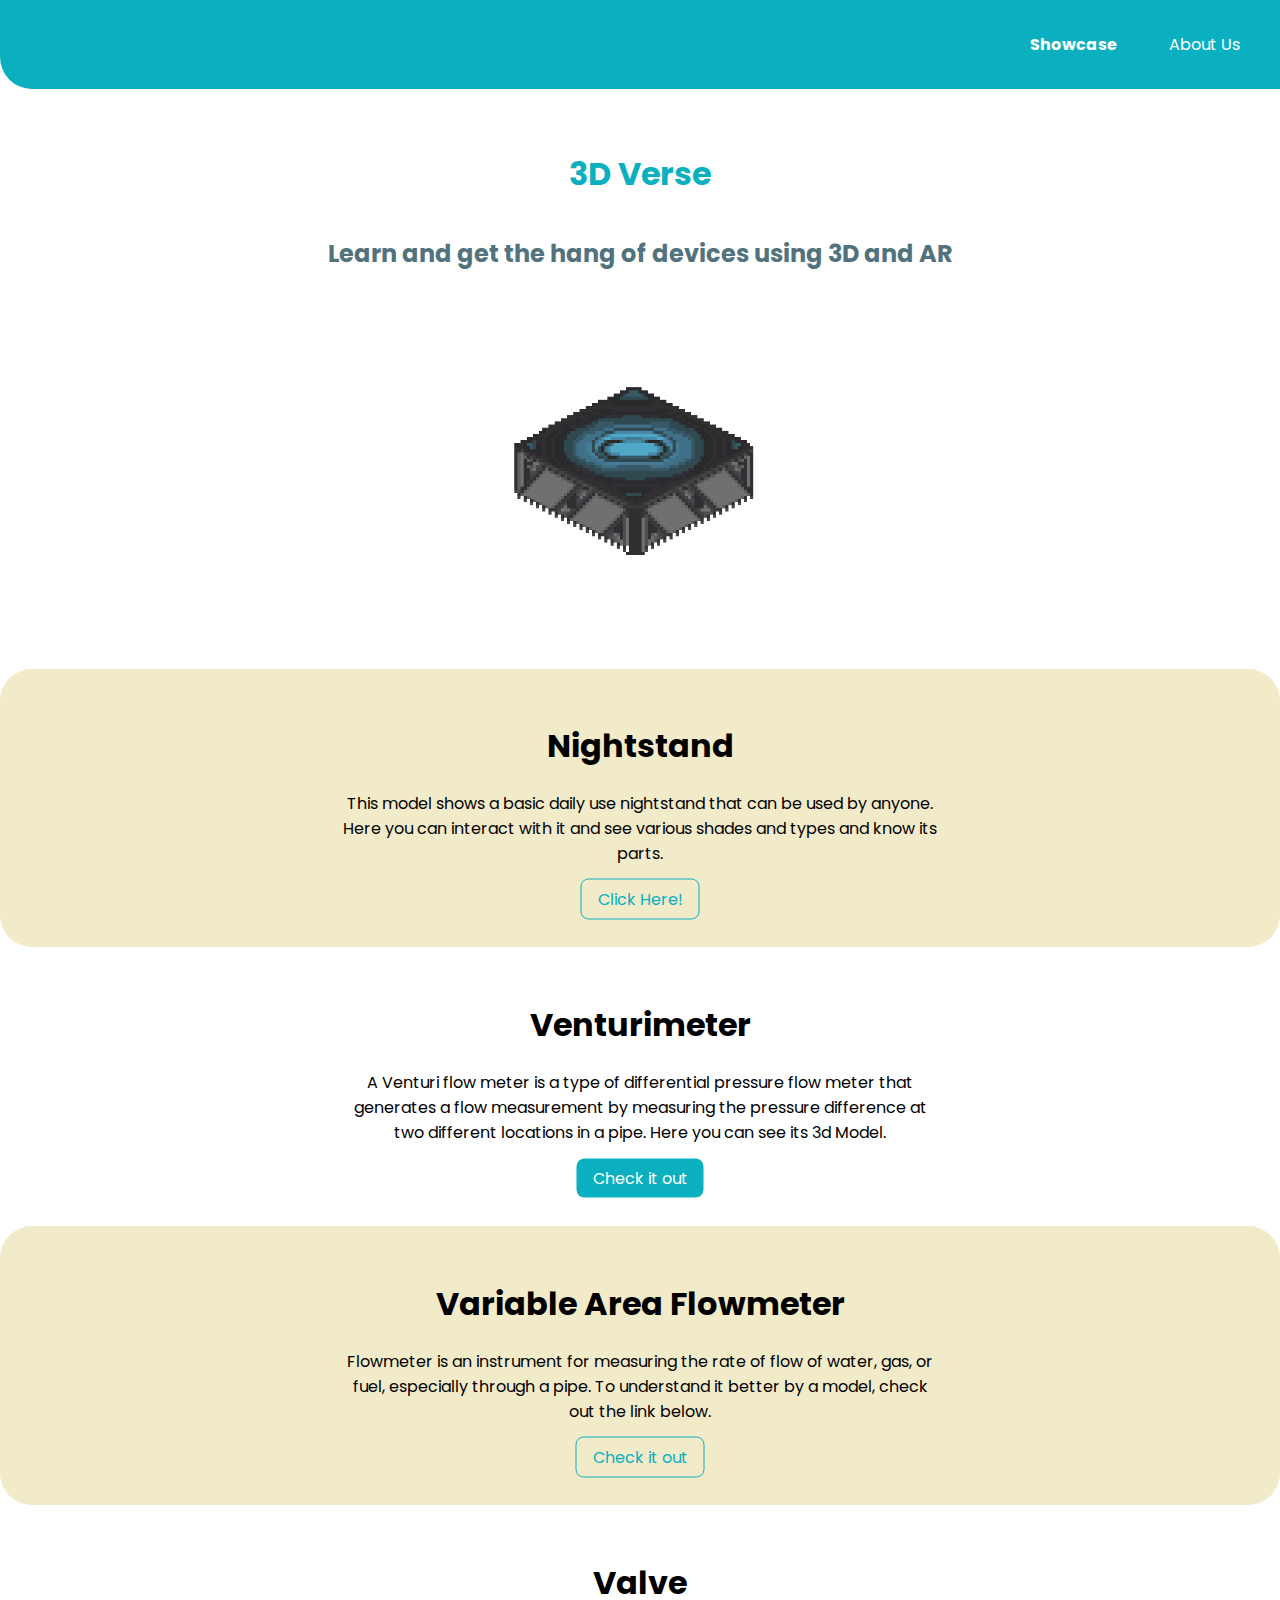
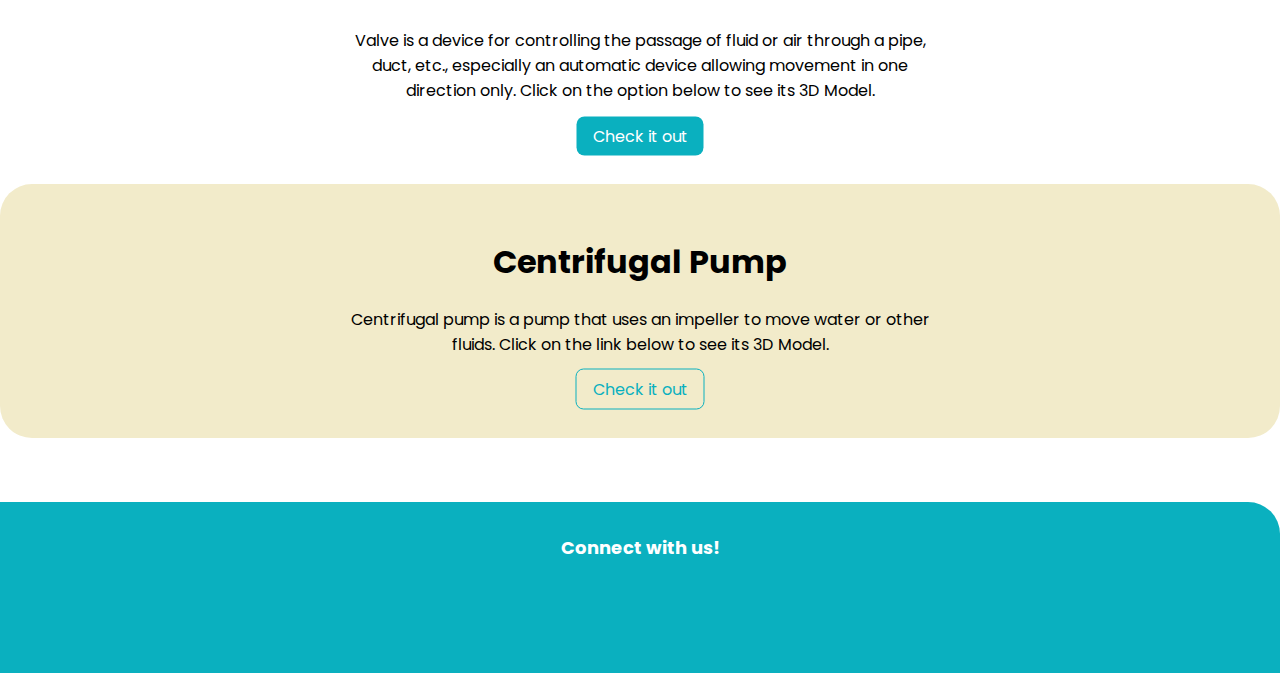
<file: index.html>
<!DOCTYPE html>
<html lang="en">

<head>
    <meta charset="UTF-8">
    <meta http-equiv="X-UA-Compatible" content="IE=edge">
    <meta name="viewport" content="width=device-width, initial-scale=1.0">
    <link rel="icon" type="image/x-icon" href="/iceblocks.png">
    <title>3D Verse</title>
    <link href="styles.css" rel="stylesheet" />
    <link rel="stylesheet" href="https://cdnjs.cloudflare.com/ajax/libs/font-awesome/6.0.0-beta3/css/all.min.css" integrity="sha512-Fo3rlrZj/k7ujTnHg4CGR2D7kSs0v4LLanw2qksYuRlEzO+tcaEPQogQ0KaoGN26/zrn20ImR1DfuLWnOo7aBA==" crossorigin="anonymous" referrerpolicy="no-referrer" />
</head>

<body>

    <nav class="navigation container">
        <ul class="nobullet nav-pills">
            <li class="list-item-inline">
                <a class="links link-active" href="/index.html">Showcase</a>
            </li>
            <li class="list-item-inline">
                <a class="links" href="/about.html">About Us</a>
            </li>
        </ul>
    </nav>

    <header class="avatar">
        <h1 class="avatar-heading"><span class="heading-inverted">3D Verse</span></h1>
        <h2 class="avatar-heading">Learn and get the hang of devices using 3D and AR</h2>
        <img class="avatar-img" src="/undernetmaptile3.gif" />
        
    </header>

    <section class="section off-default">
        <div class="container container-center">
            <h1>Nightstand</h1>
            <p>This model shows a basic daily use nightstand that can be used by anyone. Here you can interact with it and see various shades and types and know its parts.</p>
            <div class="btn-container">
                <div class="center">
                    <a class="links secondarylink" href="https://cdn.soft8soft.com/AROAJSY2GOEHMOFUVPIOE:d4af70fa28/applications/nightstand/nightstand.html">Click Here!</a>
                </div>
            </div>
            
        </div>
    </section>

    <section class="section">
        <div class="container container-center">
            <h1>Venturimeter</h1>
            <p>A Venturi flow meter is a type of differential pressure flow meter that generates a flow measurement by measuring the pressure difference at two different locations in a pipe. Here you can see its 3d Model.</p>
            <div class="btn-container">
                <div class="center">
                    <a class="links primarylink" href="https://cdn.soft8soft.com/AROAJSY2GOEHMOFUVPIOE:baa2d80f81/Venturi Meter/Venturi Meter.html">Check it out</a>
                </div>
            </div>
        </div>
    </section>

    <section class="section off-default">
        <div class="container container-center">
            <h1>Variable Area Flowmeter</h1>
            <p>Flowmeter is an instrument for measuring the rate of flow of water, gas, or fuel, especially through a pipe. To understand it better by a model, check out the link below.</p>
            <div class="btn-container">
                <div class="center">
                    <a class="links secondarylink" href="https://v3d.net/8si">Check it out</a>
                </div>
            </div>
        </div>
    </section>

    <section class="section">
        <div class="container container-center">
            <h1>Valve</h1>
            <p>Valve is a device for controlling the passage of fluid or air through a pipe, duct, etc., especially an automatic device allowing movement in one direction only. Click on the option below to see its 3D Model.</p>
            <div class="btn-container">
                <div class="center">
                    <a class="links primarylink" href="https://v3d.net/8sg">Check it out</a>
                </div>
            </div>
        </div>
    </section>

    <section class="section off-default">
        <div class="container container-center">
            <h1>Centrifugal Pump</h1>
            <p>Centrifugal pump is a pump that uses an impeller to move water or other fluids. Click on the link below to see its 3D Model.</p>
            <div class="btn-container">
                <div class="center">
                    <a class="links secondarylink" href="https://v3d.net/8sh">Check it out</a>
                </div>
            </div>
        </div>
    </section>

    <section class="section">
        <div class="container container-center">
        </div>
    </section>

    <footer class="footer">
        <div class="footer-header">Connect with us!</div>
        <!-- In footer, we don't use heading tags i.e h1, h2 ... -->
        <ul class="social-links nobullet">
            <li class="list-item-inline">
                <a class="links socialmediaicon-size" href="https://instagram.com/adwaitt._?igshid=YmMyMTA2M2Y="><i class="fab fa-instagram"></i></a>
            </li>
            <li class="list-item-inline">
                <a class="links socialmediaicon-size" href="https://github.com/AdityaGauranga/"><i class="fab fa-github"></i></a>
            </li>
            <li class="list-item-inline">
                <a class="links socialmediaicon-size" href="https://www.linkedin.com/in/omkarpardeshi"><i class="fab fa-linkedin"></i></a>
            </li>
        </ul>
    </footer>


</body>

</html>
</file>
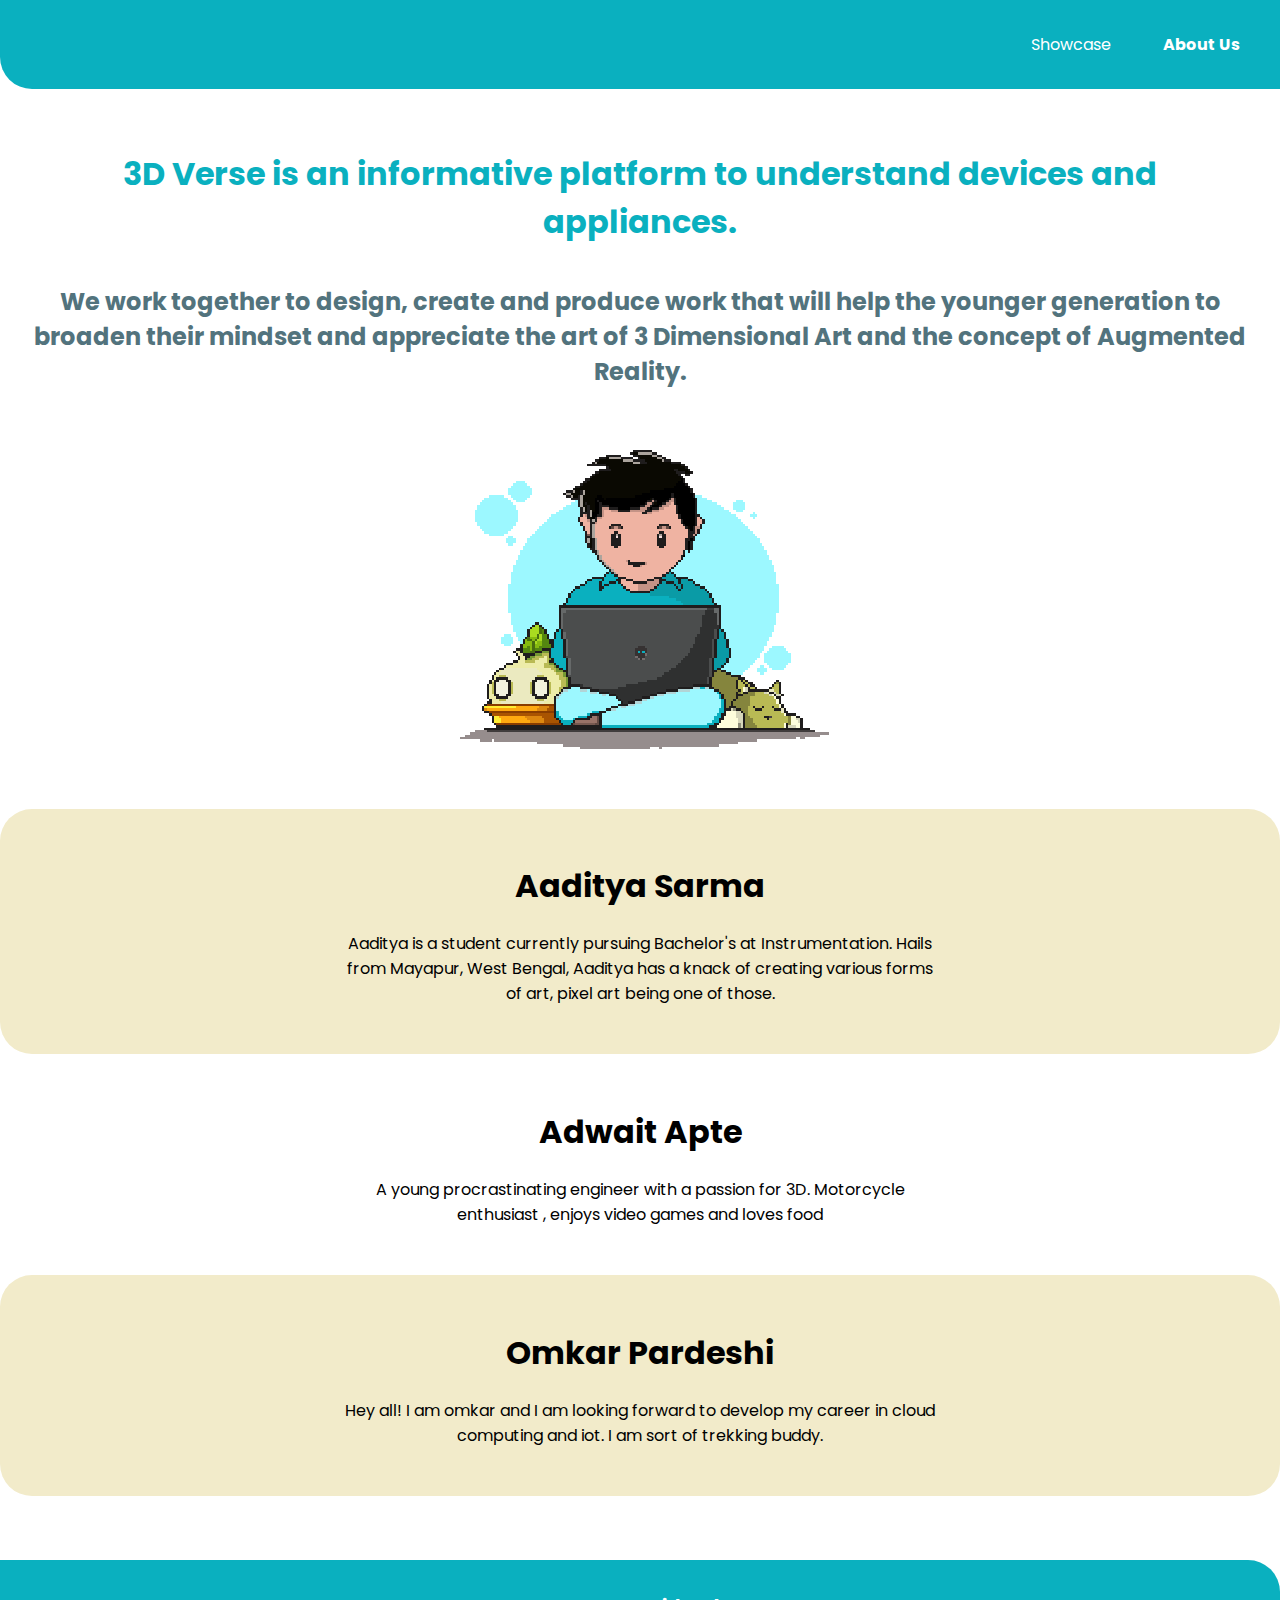
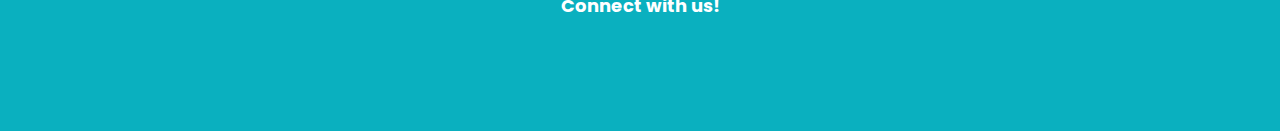
<file: about.html>
<!DOCTYPE html>
<html lang="en">

<head>
    <meta charset="UTF-8">
    <meta http-equiv="X-UA-Compatible" content="IE=edge">
    <meta name="viewport" content="width=device-width, initial-scale=1.0">
    <link rel="icon" type="image/x-icon" href="/iceblocks.png">
    <title>3D Verse</title>
    <link href="styles.css" rel="stylesheet" />
    <link rel="stylesheet" href="https://cdnjs.cloudflare.com/ajax/libs/font-awesome/6.0.0-beta3/css/all.min.css" integrity="sha512-Fo3rlrZj/k7ujTnHg4CGR2D7kSs0v4LLanw2qksYuRlEzO+tcaEPQogQ0KaoGN26/zrn20ImR1DfuLWnOo7aBA==" crossorigin="anonymous" referrerpolicy="no-referrer" />
</head>

<body>

    <nav class="navigation container">
        <ul class="nobullet nav-pills">
            <li class="list-item-inline">
                <a class="links" href="/index.html">Showcase</a>
            </li>
            <li class="list-item-inline">
                <a class="links link-active" href="/about.html">About Us</a>
            </li>
        </ul>
    </nav>

    <header class="avatar">
        <h1 class="avatar-heading"><span class="heading-inverted">3D Verse is an informative platform to understand devices and appliances.</span></h1>
        <h2 class="avatar-heading">We work together to design, create and produce work that will help the younger generation to broaden their mindset and appreciate the art of 3 Dimensional Art and the concept of Augmented Reality.</h2>
        <img class="avatar-img" src="/blueavatar.svg" />
        
    </header>

    <section class="section off-default">
        <div class="container container-center">
            <h1>Aaditya Sarma</h1>
            <p>Aaditya is a student currently pursuing Bachelor's at Instrumentation. Hails from Mayapur, West Bengal, Aaditya has a knack of creating various forms of art, pixel art being one of those.</p>
        </div>
    </section>

    <section class="section">
        <div class="container container-center">
            <h1>Adwait Apte</h1>
            <p>A young procrastinating engineer with a passion for 3D. Motorcycle enthusiast , enjoys video games and loves food</p>
        </div>
    </section>

    <section class="section off-default">
        <div class="container container-center">
            <h1>Omkar Pardeshi</h1>
            <p>Hey all! I am omkar and I am looking forward to develop my career in cloud computing and iot.  I am sort of trekking buddy.</p>
        </div>
    </section>

    <section class="section">
        <div class="container container-center">
        </div>
    </section>

    <footer class="footer">
        <div class="footer-header">Connect with us!</div>
        <!-- In footer, we don't use heading tags i.e h1, h2 ... -->
        <ul class="social-links nobullet">
            <li class="list-item-inline">
                <a class="links socialmediaicon-size" href="https://instagram.com/adwaitt._?igshid=YmMyMTA2M2Y="><i class="fab fa-instagram"></i></a>
            </li>
            <li class="list-item-inline">
                <a class="links socialmediaicon-size" href="https://github.com/AdityaGauranga/"><i class="fab fa-github"></i></a>
            </li>
            <li class="list-item-inline">
                <a class="links socialmediaicon-size" href="https://www.linkedin.com/in/omkarpardeshi"><i class="fab fa-linkedin"></i></a>
            </li>
        </ul>
    </footer>


</body>

</html>
</file>
<file: styles.css>
@import url('https://fonts.googleapis.com/css2?family=Poppins&display=swap');
@import url('https://fonts.googleapis.com/css2?family=Outfit&display=swap');

:root {
    --primary-color: #0ab0bf;
    --gray: #52737d;
    --off-default: #f2ebca;
    box-sizing: border-box;
}

body {
    font-family: 'Poppins', sans-serif;
    margin: 0px;
    /* overwriting from user agent stylesheet */
}

hr {
    margin: 2rem 0rem;
}


/** container **/
.container {
    padding: 0rem 1rem;
    /* padding-left: 1rem;padding-right: 1rem; 
    SAME */
}

.container-center {
    max-width: 600px;
    margin: auto;
}

.container-center p {
    text-align: center;
}

/** links **/
.links {
    box-sizing: border-box;
    text-decoration: none;
    padding: 0.5rem 1rem;
    /* margin-top: 1rem;
    margin-bottom: 1rem; */

}

.primarylink {
    background-color: var(--primary-color);
    border-radius: 0.5rem;
    color: white;
}

.secondarylink {
    color: var(--primary-color);
    border-radius: 0.5rem;
    border: 1px solid var(--primary-color);
}



/* lists */
.nobullet {
    list-style: none;
}

.list-item-inline {
    display: inline;
    padding: 0rem 0.5rem;
}

/** navigation **/

.navigation {
    background-color: var(--primary-color);
    color: white;
    padding: 1rem;
    border-bottom-left-radius: 2rem;
}

.navigation .nav-brand {
    font-weight: bold;
}

.navigation .links {
    color: white;
}

.navigation .nav-pills {
    text-align: right;
}

.navigation .link-active {
    font-weight: bold;
}

/** header **/

.avatar {
    padding: 1.5rem;
}

.avatar .avatar-img {
    max-width: 450px;
    display: block;
    margin: auto;
}

.avatar .avatar-heading {
    text-align: center;
    color: var(--gray);
    padding-top: 1rem;
    
}

.avatar .blog-heading {
    text-align: center;
    color: var(--gray);
}

.avatar .avatar-heading .heading-inverted {
    color: var(--primary-color);
}

/** sections **/

.section {
    padding: 2rem;
    border-radius: 2rem;
}

.section h1 {
    text-align: center;
}

.off-default {
    background-color: var(--off-default);
    padding-top: 2rem;
}


/** footers **/

.footer {
    background-color: var(--primary-color);
    padding: 2rem 1rem;
    text-align: center;
    color: white;
    border-top-right-radius: 2rem;
}

.footer .links {
    color: white;
}

.footer .footer-header {
    font-weight: bold;
    font-size: large;
}
.footer ul {
    padding-inline-start: 0px;
    /* overwriting the user agent stylesheet from inspecting the footer element */
}

/* BLOG STYLINGS HERE */

.center {
    margin: 0;
    position: absolute;
    text-decoration: none;
    top: 50%;
    left: 50%;
    -ms-transform: translate(-50%, -50%);
  transform: translate(-50%, -50%);
}

.button {
    background-color: var(--off-default);
    border: 2px solid #B9BA54;
    padding: 0.5rem;
    padding-left: 0.8rem;
    padding-right: 0.8rem;
    border-radius: 0.8rem;
    display: inline-block;
    font-size: 16px;
    font-family: Poppins;
    margin: 2px 4px;
    cursor: pointer;
    text-decoration: none;
}

.button:hover {
    background-color: #B9BA54;
    transition: 0.6s;
}
<div class="container">
  <h1>Pure Css Button Hover effect</h1>
  
  <a href="#" class="button">Hover me</a>
  
<!--  optional  -->
  <span>Made by <a href="http://alticreation.com/en">alticreation.com</a></span>
</div>  

.whitebtn {
    border: 2px solid #B9BA54;
    padding: 0.5rem;
    padding-left: 0.8rem;
    padding-right: 0.8rem;
    border-radius: 0.8rem;
    display: inline-block;
    font-size: 16px;
    font-family: Poppins;
    margin: 2px 4px;
    cursor: pointer;
    text-decoration: none;
    
}

.whitebtn:hover {
    background-color: #B9BA54;
    transition: 0.6s;
}

.btn-container {
    height: 1px;
    position: relative;
    padding: 1rem;
}

.blogs-h2-heading {
    text-align: center;
}

.blog-section {
    max-width: 750px;
    margin: auto;
}

/* other */

.font-h2-projectsnblogs {
    font-family: 'Outfit', sans-serif;
}

.socialmediaicon-size {
    font-size: 2rem;
}

.blog-brieftext {
    text-align: center;
}
</file>
